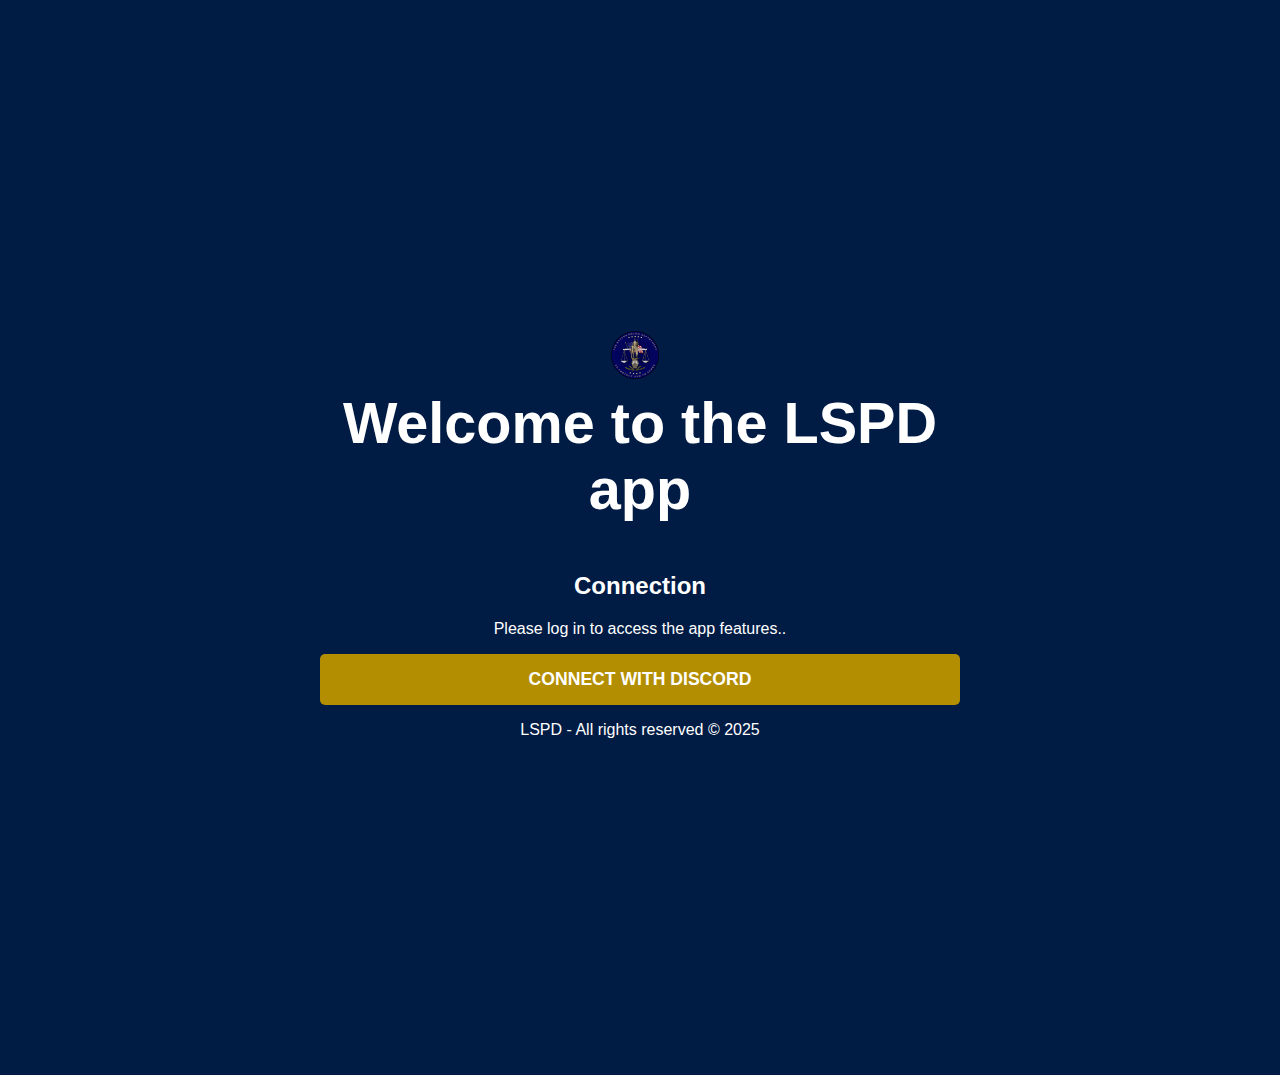
<file: index.html>
<!DOCTYPE html>
<html lang="fr">
<head>
    <meta charset="UTF-8">
    <meta name="viewport" content="width=device-width, initial-scale=1.0">
    <title>Accueil - LSPD Application</title>
    <link rel="stylesheet" href="style.css">
</head>
<body>
    <header class="header">
        <div class="logo">
            <img src="LSPD-SEALS.png" alt="LSPD Logo">
        </div>
        <h1>Welcome to the LSPD app</h1>
    </header>

    <main class="content">
        <section class="center-container">
            <h2>Connection</h2>
            <p>Please log in to access the app features..</p>
            <!-- Bouton de connexion avec Discord -->
            <button onclick="window.location.href='https://discord.com/oauth2/authorize?client_id=1301476211695947806&response_type=code&redirect_uri=https%3A%2F%2Fcpt-iceman64.github.io%2Flspdapp%2Fcallback.html&scope=identify+guilds.members.read'">
                Connect with Discord
            </button>
        </section>
    </main>

    <footer class="footer">
        <p>LSPD - All rights reserved © 2025</p>
    </footer>
</body>
</html>
</file>
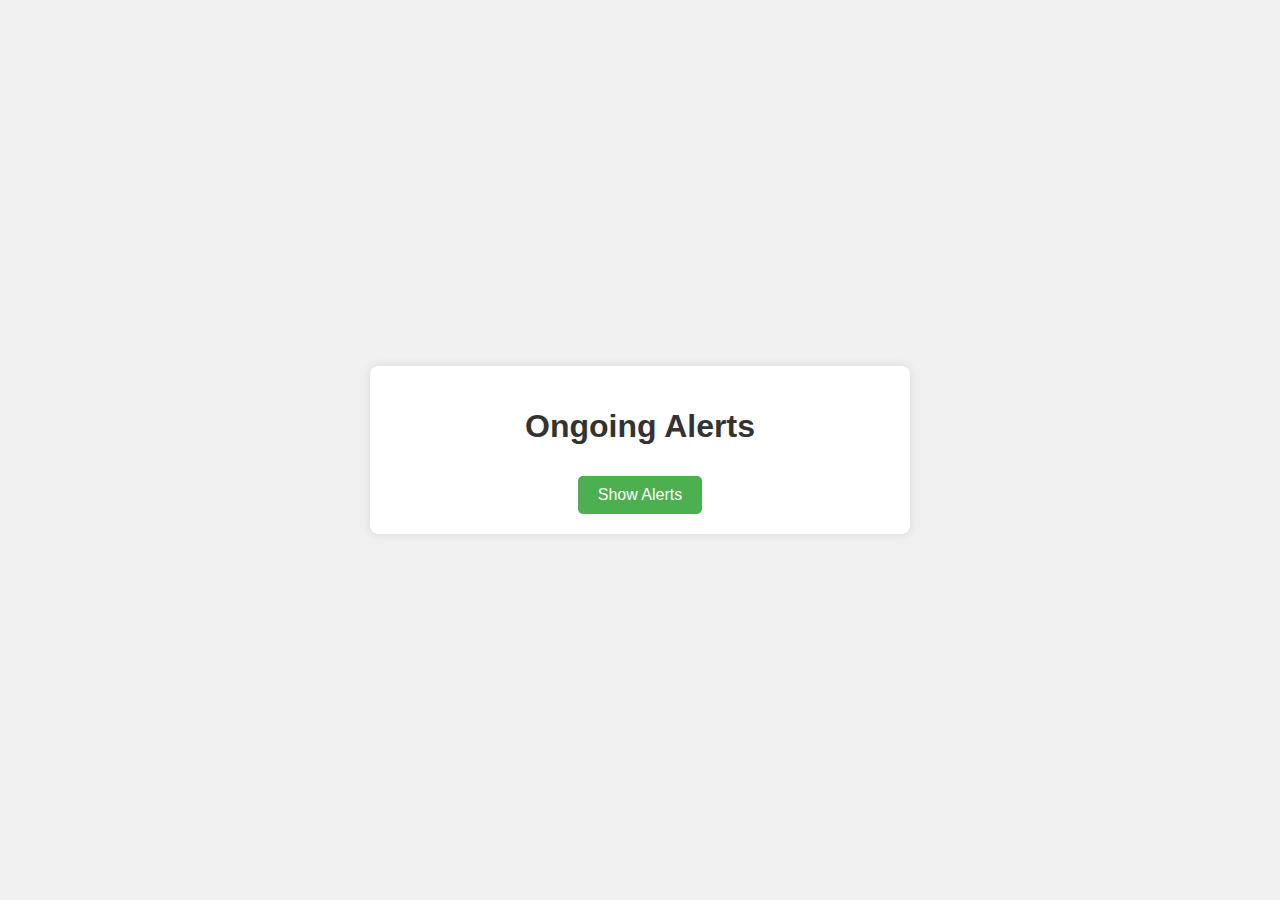
<file: alerts.html>
<!DOCTYPE html>
<html lang="en">
    <head>
        <meta charset="UTF-8">
        <meta name="viewport" content="width=device-width, initial-scale=1.0">

        <script>
            // Example of ongoing alerts
            const alerts = [
                { id: 1, description: "Robbery in progress downtown" },
                { id: 2, description: "Assault reported in the North district" },
                { id: 3, description: "Vehicle theft in the East sector" },
                { id: 4, description: "Vehicle theft in the West sector" }
            ]; 

        </script>

        <script>
            // Display alerts when the page loads
            displayAlerts();

            // Function to display alerts
            function displayAlerts() {
                const alertContainer = document.getElementById('alertContainer');

                 alerts.forEach(alert => {
                     const alertDiv = document.createElement('div');
                     alertDiv.className = 'alert';
                     alertDiv.innerHTML = `
                         <p>${alert.description}</p>
                         <button onclick="takeAlert(${alert.id})">Take Alert</button>
                     `;
                     alertContainer.appendChild(alertDiv);
                 });
            }

            // Function to take an alert
            function takeAlert(id) {
                const alert = alerts.find(a => a.id === id);
                if (alert) {
                    alert(`You have taken charge of the alert: ${alert.description}`);
                    // Here, you could save this action for tracking
                }
            }
        </script>

        <title>Ongoing Alerts</title>
        <!-- Move the styling to a CSS file, thanks! -->
        <style> 
            body {
                font-family: Arial, sans-serif;
                display: flex;
                justify-content: center;
                align-items: center;
                height: 100vh;
                margin: 0;
                background-color: #f0f0f0;
            }
            .container {
                text-align: center;
                background: #ffffff;
                padding: 20px;
                border-radius: 8px;
                box-shadow: 0 0 10px rgba(0, 0, 0, 0.1);
                width: 80%;
                max-width: 500px;
            }
            h1 {
                color: #333;
            }
            .alert {
                padding: 15px;
                margin: 10px 0;
                border-radius: 5px;
                background-color: #ffeb3b;
                color: #333;
            }
            button {
                margin-top: 10px;
                padding: 10px 20px;
                font-size: 16px;
                cursor: pointer;
                border: none;
                border-radius: 5px;
                background-color: #4CAF50;
                color: white;
            }
        </style>
    </head>

    <body>
        <div class="container">
            <h1>Ongoing Alerts</h1>
            <div id="alertContainer">
                <button onClick="displayAlerts()">Show Alerts</button>
                
                <!-- Alerts will be displayed here -->
                 <!-- And why aren't they here? -->
            </div>
        </div>
    </body>
</html>
</file>
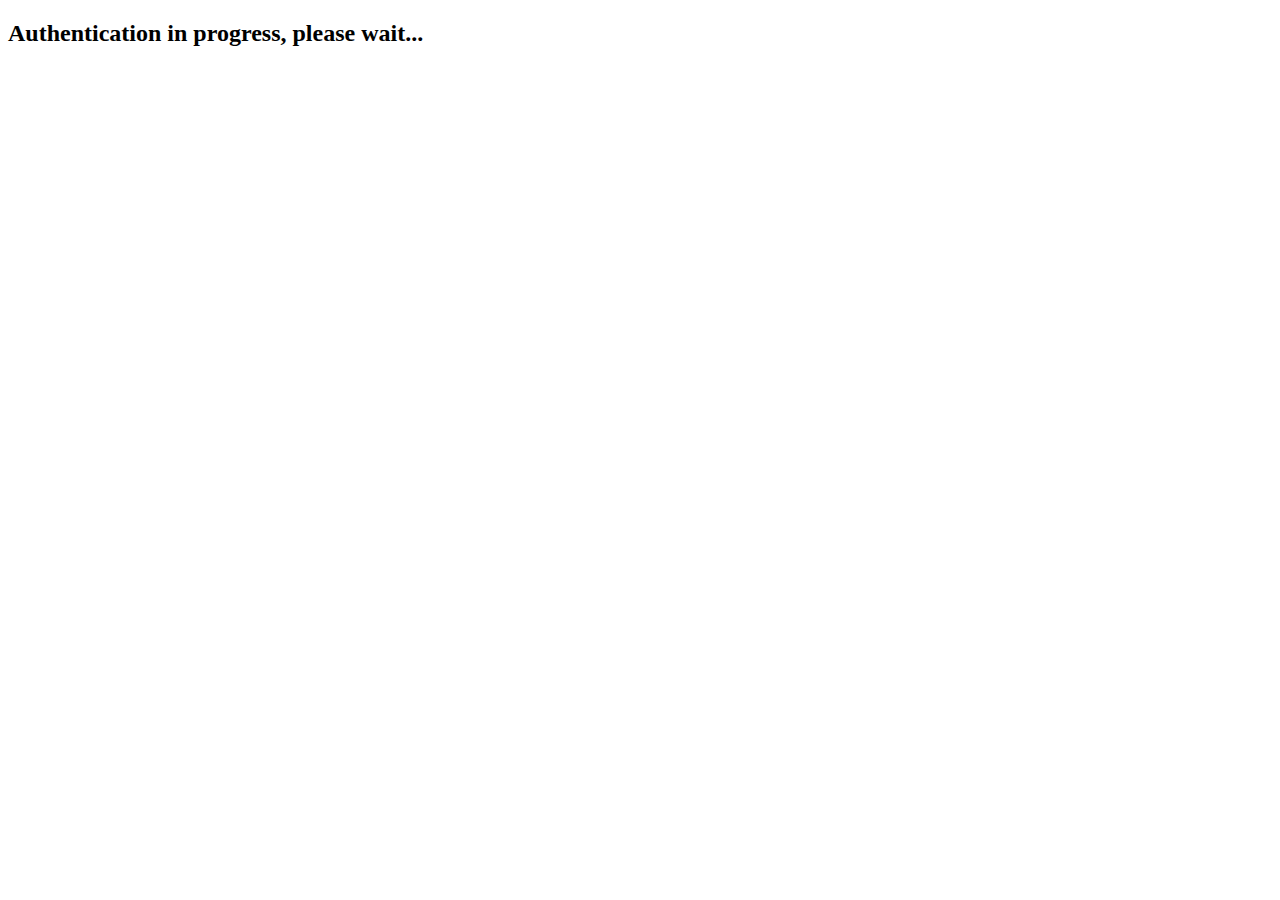
<file: callback.html>
<!DOCTYPE html>
<html lang="en">
<head>
    <meta charset="UTF-8">
    <meta name="viewport" content="width=device-width, initial-scale=1.0">
    <title>Callback</title>
</head>
<body>
    <h2>Authentication in progress, please wait...</h2>
    <script>
        async function getToken() {
            // Retrieve the authorization code from the URL
            const urlParams = new URLSearchParams(window.location.search);
            const code = urlParams.get('code');

            if (code) {
                try {
                    // Request to exchange the code for an access token
                    const response = await fetch('https://discord.com/api/oauth2/token', {
                        method: 'POST',
                        headers: {
                            'Content-Type': 'application/x-www-form-urlencoded'
                        },
                        body: new URLSearchParams({
                            client_id: '1348994803928530967',  // Your client_id
                            client_secret: 'oo6OV1ItYJ-kDmhIwB7Jv_nrjHqodUkm',  // Your client_secret
                            grant_type: 'authorization_code',
                            code: code,
                            redirect_uri: 'https://klepon-pal.github.io/portal/callback.html'  // Your redirect_uri
                        })
                    });

                    // Retrieve the access token
                    const data = await response.json();
                    const accessToken = data.access_token;

                    if (accessToken) {
                        // Save the token for future use in localStorage
                        localStorage.setItem('discord_access_token', accessToken);
                        // Redirect to the user page after authentication
                        window.location.href = 'user.html';
                    } else {
                        console.error('Error retrieving token:', data);
                        alert('An error occurred while logging in. Please try again.');
                    }
                } catch (error) {
                    console.error('Error requesting token:', error);
                    alert('An error has occurred. Please check your connection.');
                }
            } else {
                alert("Missing authorization code. Please try again.");
            }
        }

        getToken();
    </script>
</body>
</html>
</file>
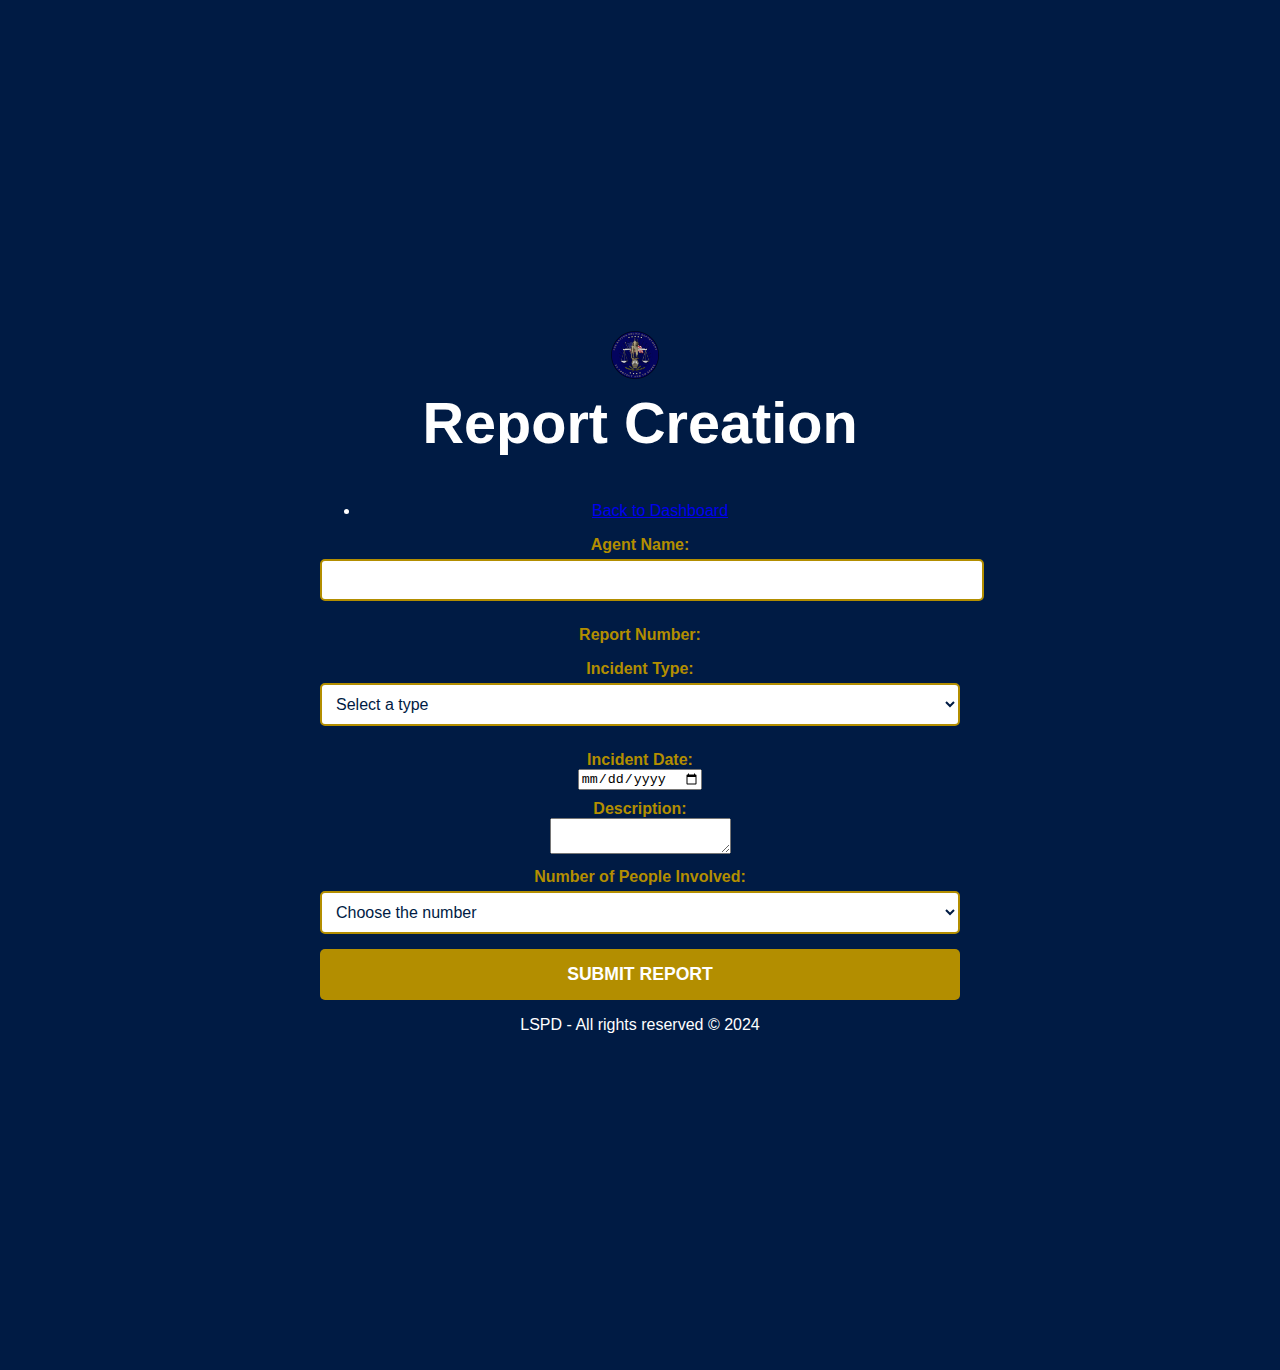
<file: create-report.html>
<!DOCTYPE html>
<html lang="en">
<head>
    <meta charset="UTF-8">
    <meta name="viewport" content="width=device-width, initial-scale=1.0">
    <title>Report Creation - LSPD Application</title>
    <link rel="stylesheet" href="style.css">
</head>
<body>
    <header class="header">
        <div class="logo">
            <img src="LSPD-SEALS.png" alt="LSPD Logo">
        </div>
        <h1>Report Creation</h1>
    </header>

    <main class="content">
        <nav class="sidebar">
            <ul>
                <li><a href="user.html">Back to Dashboard</a></li>
            </ul>
        </nav>

        <section class="form-container">
            <form id="reportForm">
                <label for="agent">Agent Name:</label>
                <input type="text" id="agent" name="agent" required>

                <label>Report Number:</label>
                <p id="reportID"></p>

                <label for="typeIncident">Incident Type:</label>
                <select id="typeIncident" name="typeIncident" required>
                    <option value="" disabled selected>Select a type</option>
                    <option value="Shots Fired">Shots Fired</option>
                    <option value="Assault">Assault</option>
                    <option value="Theft">Theft</option>
                    <option value="Other">Other</option>
                </select>

                <label for="dateIncident">Incident Date:</label>
                <input type="date" id="dateIncident" name="dateIncident" required>

                <label for="description">Description:</label>
                <textarea id="description" name="description" required></textarea>

                <label for="nombrePersonnes">Number of People Involved:</label>
                <select id="nombrePersonnes" onchange="ajouterPersonnes()" required>
                    <option value="" disabled selected>Choose the number</option>
                    <option value="1">1</option>
                    <option value="2">2</option>
                    <option value="3">3</option>
                    <option value="4">4</option>
                </select>

                <div id="personnesContainer"></div>

                <button type="submit" onclick="envoyerRapport(event)">Submit Report</button>
            </form>
        </section>
    </main>

    <footer class="footer">
        <p>LSPD - All rights reserved © 2024</p>
    </footer>
    <script src="script.js"></script>
</body>
</html>
</file>
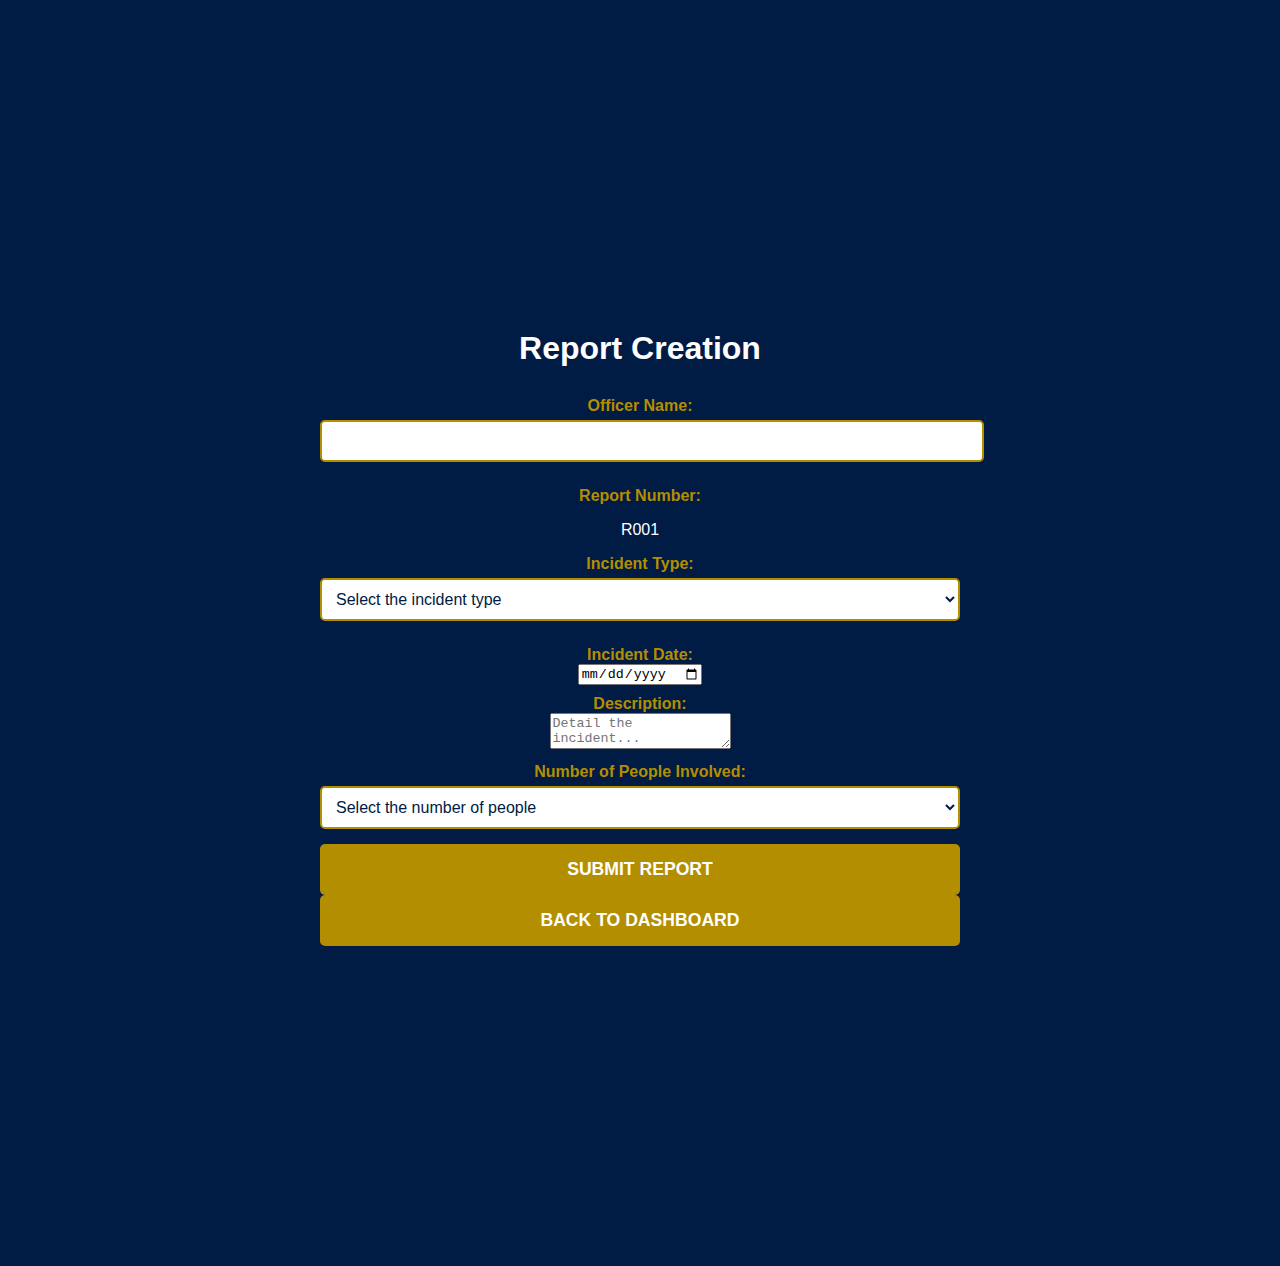
<file: reports.html>
<!DOCTYPE html>
<html lang="en">
<head>
    <meta charset="UTF-8">
    <meta name="viewport" content="width=device-width, initial-scale=1.0">
    <title>Report Creation</title>
    <link rel="stylesheet" href="style.css">
</head>
<body>
    <div class="report-container">
        <h1>Report Creation</h1>
        
        <div id="alertBox" class="alert-box" style="display: none;"></div>

        <form id="reportForm">
            <label for="agent">Officer Name:</label>
            <input type="text" id="agent" name="agent" readonly required>

            <label>Report Number:</label>
            <p id="reportID">R001</p>

            <label for="incidentType">Incident Type:</label>
            <select id="incidentType" name="incidentType" required>
                <option value="" disabled selected>Select the incident type</option>
                <option value="Shots Fired">Shots Fired</option>
                <option value="Assault">Assault</option>
                <option value="Theft">Theft</option>
                <option value="Other">Other</option>
            </select>

            <label for="incidentDate">Incident Date:</label>
            <input type="date" id="incidentDate" name="incidentDate" required>

            <label for="description">Description:</label>
            <textarea id="description" name="description" placeholder="Detail the incident..." required></textarea>

            <label for="peopleCount">Number of People Involved:</label>
            <select id="peopleCount" required>
                <option value="" disabled selected>Select the number of people</option>
                <option value="1">1</option>
                <option value="2">2</option>
                <option value="3">3</option>
                <option value="4">4</option>
            </select>

            <div id="peopleContainer"></div>

            <button type="submit">Submit Report</button>
        </form>

        <button onclick="window.location.href='user.html'" class="back-button">Back to Dashboard</button>
    </div>

    <script src="script.js"></script>
</body>
</html>
</file>
<file: style.css>
/* Styles généraux */
body {
    font-family: Arial, sans-serif;
    background-color: #001b44; /* Bleu foncé pour le fond */
    color: #ffffff;
    margin: 0;
    text-align: center;
    padding: 25%;
}

/* Conteneur principal */
.container {
    max-width: 1200px;
    margin: auto;
    padding: 20px;
    background-color: #001b44; /* Bleu foncé pour le fond principal */
    border: 5px solid #b38e00; /* Bordure dorée */
    border-radius: 8px;
}

/* Titre principal */
h1 {
    font-size: 2em;
    color: #ffffff;
    text-align: center;
    margin: 0;
    padding-top: 10px;
    padding-bottom: 20px;
}

/* Style des sections et encarts */
.section {
    background-color: #002a6e; /* Bleu intermédiaire */
    padding: 15px;
    border: 2px solid #b38e00; /* Bordure dorée */
    border-radius: 5px;
    margin-bottom: 20px;
}

/* Conteneur de Bienvenue */
.welcome-container {
    background-color: #ffffff; /* Fond blanc */
    color: #001b44; /* Texte bleu foncé pour le contraste */
    padding: 20px;
    border: 2px solid #b38e00; /* Bordure dorée */
    border-radius: 8px;
    text-align: center;
    margin-bottom: 20px;
}

.welcome-container h2 {
    color: #001b44; /* Titre en bleu foncé pour contraste */
    margin-bottom: 10px;
}

.welcome-container .profile-picture {
    width: 100px;
    height: 100px;
    border-radius: 50%;
    border: 2px solid #b38e00; /* Bordure dorée */
    margin-top: 10px;
}

/* Formulaires */
label {
    font-weight: bold;
    color: #b38e00; /* Texte doré pour les labels */
    display: block;
    margin-top: 10px;
}

input[type="text"], input[type="number"], select {
    width: 100%;
    padding: 10px;
    margin-top: 5px;
    margin-bottom: 15px;
    border-radius: 5px;
    border: 2px solid #b38e00; /* Bordure dorée pour champ */
    background-color: #ffffff;
    color: #001b44;
    font-size: 1em;
}

/* Boutons */
button {
    width: 100%;
    padding: 15px;
    font-size: 1.1em;
    font-weight: bold;
    color: #ffffff;
    background-color: #b38e00; /* Doré */
    border: none;
    border-radius: 5px;
    cursor: pointer;
    text-transform: uppercase;
    transition: background-color 0.3s;
}

button:hover {
    background-color: #e0a500; /* Doré plus clair au survol */
}

/* Boutons spécifiques */
button.police-call {
    background-color: #001f54; /* Bleu foncé spécifique */
}

button.fire-ems-call {
    background-color: #bf1f2f; /* Rouge pompier */
}

button.clear-call {
    background-color: #4d4d4d; /* Gris pour effacer */
}

button.police-call:hover {
    background-color: #004080;
}

button.fire-ems-call:hover {
    background-color: #ff3333;
}

button.clear-call:hover {
    background-color: #666666;
}

/* Encarts de récapitulatif et de texte */
.summary-box, .response-box {
    background-color: #002a6e;
    padding: 15px;
    border-radius: 5px;
    margin-top: 10px;
    color: #ffffff;
    border: 2px solid #b38e00;
}

.summary-box h3, .response-box h3 {
    color: #b38e00;
    font-size: 1.3em;
    border-bottom: 2px solid #ffffff;
    padding-bottom: 5px;
    margin-bottom: 10px;
}

/* Checkbox et radio */
input[type="checkbox"], input[type="radio"] {
    margin-right: 5px;
}

/* Style pour l'entête */
.header {
    background-color: #001b44; /* Bleu foncé */
    color: #ffffff;
    padding: 10px;
    text-align: center;
    font-size: 1.8em;
    font-weight: bold;
}

.header img {
    height: 50px;
    vertical-align: middle;
    margin-right: 10px;
}
</file>
